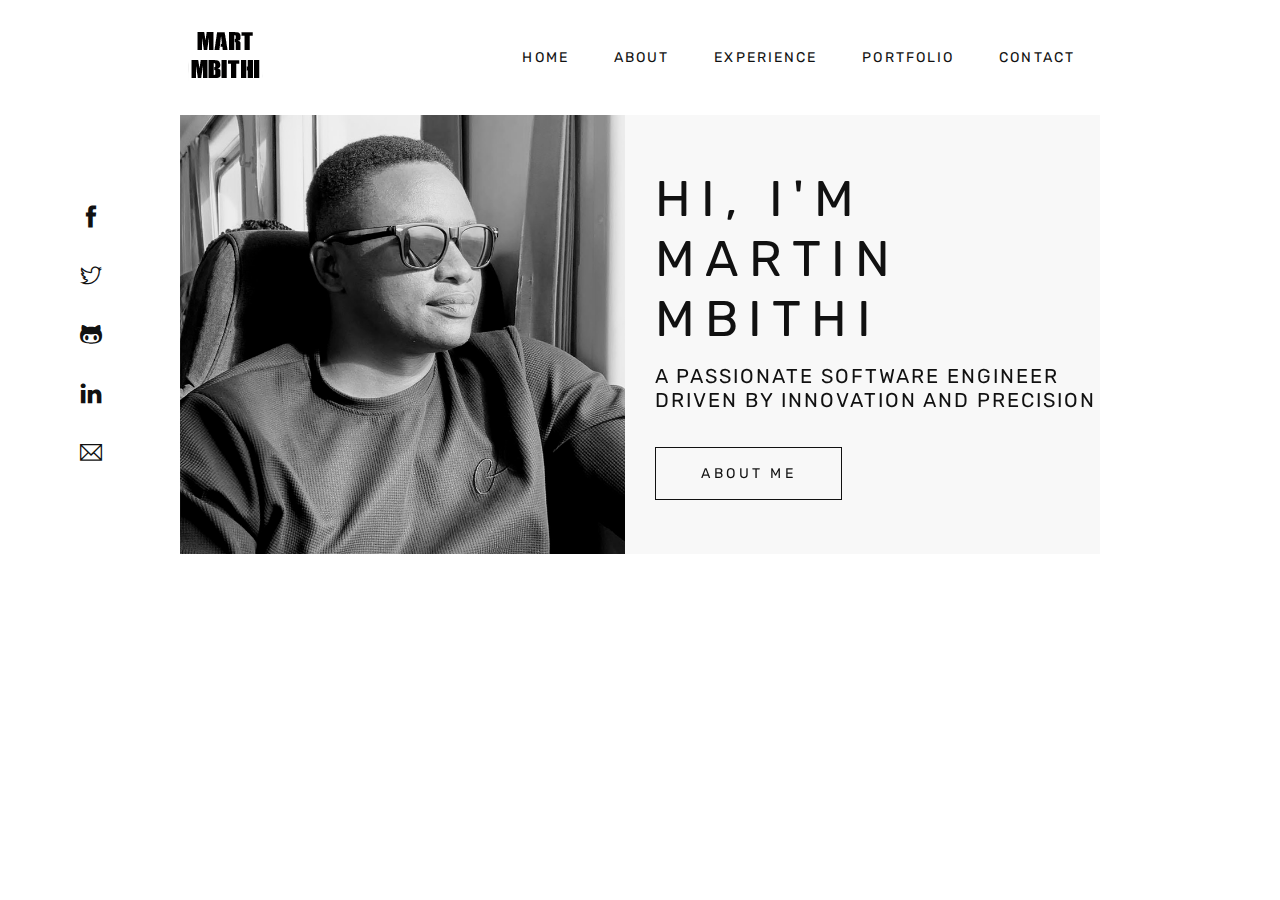
<file: index.html>
<!DOCTYPE html>
<html lang="en">
  <head>
    <meta charset="UTF-8" />
    <meta name="viewport" content="width=device-width, initial-scale=1.0" />
    <meta http-equiv="X-UA-Compatible" content="ie=edge" />
    <meta
      name="description"
      content="Explore Martin Mbithi's portfolio: A dynamic software engineer in Kenya specializing in full-stack development, scalable systems, and innovative tech solutions."
    />
    <meta
      name="keywords"
      content="Martin Mbithi, Software Engineer Kenya, Full-Stack Developer, Tech Solutions, Scalable Systems, Innovative Technology"
    />
    <meta name="author" content="Martin Mbithi" />

    <!-- Open Graph / Facebook -->
    <meta property="og:type" content="website" />
    <meta
      property="og:title"
      content="Martin Mbithi - Software Engineer Portfolio"
    />
    <meta
      property="og:description"
      content="Explore Martin Mbithi's professional portfolio showcasing expertise in software engineering, scalable systems, and cutting-edge technology in Kenya."
    />
    <meta property="og:image" content="assets/img/og-image.jpg" />
    <meta property="og:url" content="https://www.martinmbithi.github.io" />
    <meta property="og:site_name" content="Martin Mbithi Portfolio" />

    <!-- Twitter -->
    <meta name="twitter:card" content="summary_large_image" />
    <meta
      name="twitter:title"
      content="Martin Mbithi - Software Engineer Portfolio"
    />
    <meta
      name="twitter:description"
      content="Discover Martin Mbithi's portfolio, showcasing top-notch software engineering and innovative tech solutions."
    />
    <meta name="twitter:image" content="assets/img/twitter-image.jpg" />

    <!-- Canonical URL -->
    <link rel="canonical" href="https://www.martinmbithi.github.io" />

    <!-- favicon -->
    <link
      rel="shortcut icon"
      type="image/x-icon"
      href="assets/img/favicon.ico"
    />

    <!-- Structured Data -->
    <script type="application/ld+json">
      {
        "@context": "https://schema.org",
        "@type": "Person",
        "name": "Martin Mbithi",
        "url": "https://www.martinmbithi.github.io",
        "image": "https://www.martinmbithi.com/assets/img/profile-image.jpg",
        "jobTitle": "Software Engineer",
        "worksFor": {
          "@type": "Organization",
          "name": "Devlan Solutions LTD"
        },
        "sameAs": [
          "https://www.linkedin.com/in/martin-mbithi-6626b617a/",
          "https://github.com/martinmbithi",
          "https://twitter.com/martinezmbithi",
          "https://www.facebook.com/devlansolutions/",
          "https://github.com/MartMbithi"
        ]
      }
    </script>

    <!-- Page Title -->
    <title>Martin Mbithi - Software Engineer Portfolio | Kenya</title>

    <!-- Style CSS -->
    <link rel="stylesheet" href="style.css" />

    <!-- Modernizr JS -->
    <script src="assets/js/vendor/modernizr-2.8.3.min.js"></script>
  </head>

  <body>
    <!-- Header Section Start -->
    <header id="active-sticky" class="position-fixed bg-white w-100">
      <div class="container-fluid px-180">
        <div class="navbar navbar-light bg-white px-0">
          <a class="navbar-brand" href="index.html"
            ><img src="assets/img/logo-black.png" alt="Logo"
          /></a>
          <span
            class="menu-toggler d-md-none"
            data-toggle="collapse"
            data-target="#accordianMenu"
          >
            <i class="ti-menu"></i>
          </span>
          <nav
            id="accordianMenu"
            class="primary-menu horizontal my-auto ml-auto collapse d-md-block"
          >
            <ul>
              <li>
                <a href="index.html"> Home</a>
              </li>
              <li>
                <a href="about.html">About</a>
              </li>
              <li>
                <a href="experience.html">Experience</a>
              </li>
              <li>
                <a href="portfolio.html">Portfolio</a>
              </li>
              <li>
                <a href="contact.html">Contact</a>
              </li>
            </ul>
          </nav>
        </div>
      </div>
    </header>
    <div class="header-space"></div>
    <section class="main-slider box-slider position-relative">
      <div class="container-fluid px-180">
        <div
          id="mainCarousel"
          class="carousel slide carousel-fade"
          data-ride="carousel"
        >
          <div class="carousel-inner bg-light">
            <div class="carousel-item active">
              <div class="row">
                <div class="col-12 col-md-6">
                  <div class="slide-thumb lr-effect">
                    <img
                      src="assets/img/slider/martin_profile.jpg"
                      alt="Thumbnail"
                    />
                  </div>
                </div>
                <div
                  class="col-12 col-md-6 d-flex align-items-center justify-content-center"
                >
                  <div class="slide-caption style2 lr-effect">
                    <h1 class="text-uppercase text-dark mb-15">
                      Hi, I'm Martin Mbithi
                    </h1>
                    <h4 class="text-uppecase text-dark mb-35">
                      a passionate software engineer driven by innovation and
                      precision
                    </h4>
                    <a
                      href="about.html"
                      class="btn btn-default btn-outline-dark"
                      >About Me</a
                    >
                  </div>
                </div>
              </div>
            </div>
          </div>
        </div>
      </div>
      <div
        class="social-icons social-dark social-vertical d-inline-flex flex-row flex-sm-column flex-md-row flex-xl-column"
      >
        <a href="https://www.facebook.com/devlansolutions/" target="_blank"
          ><i class="ti-facebook"></i
        ></a>
        <a href="https://twitter.com/martinezmbithi" target="_blank"
          ><i class="ti-twitter"></i
        ></a>
        <a href="https://github.com/MartMbithi" target="_blank"
          ><i class="ti-github"></i
        ></a>
        <a
          href="https://www.linkedin.com/in/martin-mbithi-6626b617a/"
          target="_blank"
          ><i class="ti-linkedin"></i
        ></a>
        <a href="mailto:martinezmbithi@gmail.com"><i class="ti-email"></i></a>
      </div>
    </section>
    <script src="assets/js/vendor/jquery-3.4.1.min.js"></script>
    <script src="assets/js/popper.min.js"></script>
    <script src="assets/js/bootstrap.min.js"></script>
    <script src="assets/js/plugins.js"></script>
    <script src="assets/js/main.js"></script>
  </body>
</html>
</file>
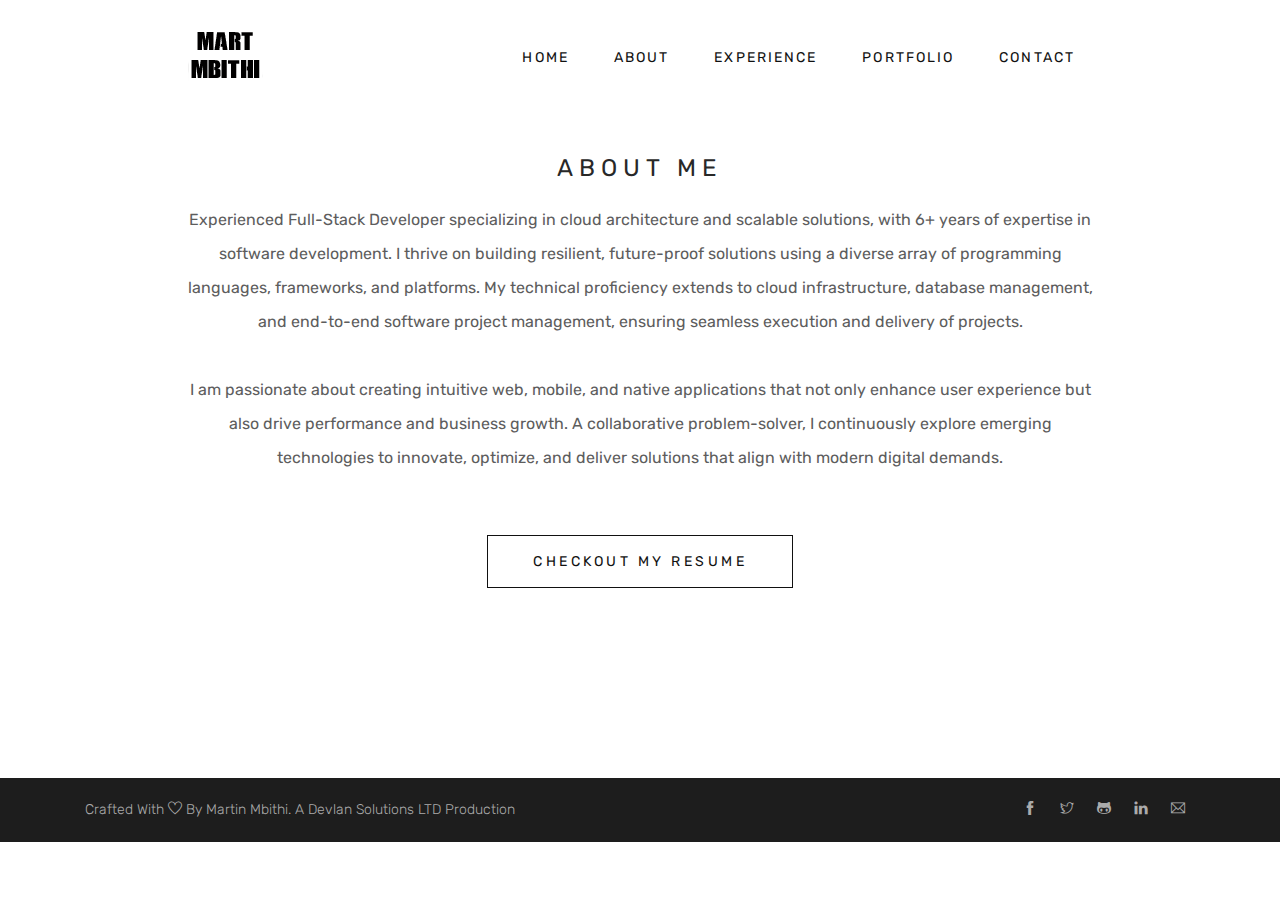
<file: about.html>
<!DOCTYPE html>
<html lang="en">
  <head>
    <meta charset="UTF-8" />
    <meta name="viewport" content="width=device-width, initial-scale=1.0" />
    <meta http-equiv="X-UA-Compatible" content="ie=edge" />
    <meta
      name="description"
      content="Explore Martin Mbithi's portfolio: A dynamic software engineer in Kenya specializing in full-stack development, scalable systems, and innovative tech solutions."
    />
    <meta
      name="keywords"
      content="Martin Mbithi, Software Engineer Kenya, Full-Stack Developer, Tech Solutions, Scalable Systems, Innovative Technology"
    />
    <meta name="author" content="Martin Mbithi" />

    <!-- Open Graph / Facebook -->
    <meta property="og:type" content="website" />
    <meta
      property="og:title"
      content="Martin Mbithi - Software Engineer Portfolio"
    />
    <meta
      property="og:description"
      content="Explore Martin Mbithi's professional portfolio showcasing expertise in software engineering, scalable systems, and cutting-edge technology in Kenya."
    />
    <meta property="og:image" content="assets/img/og-image.jpg" />
    <meta property="og:url" content="https://www.martinmbithi.github.io" />
    <meta property="og:site_name" content="Martin Mbithi Portfolio" />

    <!-- Twitter -->
    <meta name="twitter:card" content="summary_large_image" />
    <meta
      name="twitter:title"
      content="Martin Mbithi - Software Engineer Portfolio"
    />
    <meta
      name="twitter:description"
      content="Discover Martin Mbithi's portfolio, showcasing top-notch software engineering and innovative tech solutions."
    />
    <meta name="twitter:image" content="assets/img/twitter-image.jpg" />

    <!-- Canonical URL -->
    <link rel="canonical" href="https://www.martinmbithi.github.io" />

    <!-- favicon -->
    <link
      rel="shortcut icon"
      type="image/x-icon"
      href="assets/img/favicon.ico"
    />

    <!-- Structured Data -->
    <script type="application/ld+json">
      {
        "@context": "https://schema.org",
        "@type": "Person",
        "name": "Martin Mbithi",
        "url": "https://www.martinmbithi.github.io",
        "image": "https://www.martinmbithi.com/assets/img/profile-image.jpg",
        "jobTitle": "Software Engineer",
        "worksFor": {
          "@type": "Organization",
          "name": "Devlan Solutions LTD"
        },
        "sameAs": [
          "https://www.linkedin.com/in/martin-mbithi-6626b617a/",
          "https://github.com/martinmbithi",
          "https://twitter.com/martinezmbithi",
          "https://www.facebook.com/devlansolutions/",
          "https://github.com/MartMbithi"
        ]
      }
    </script>

    <!-- Page Title -->
    <title>About Martin Mbithi - Software Engineer Portfolio | Kenya</title>

    <!-- Style CSS -->
    <link rel="stylesheet" href="style.css" />

    <!-- Modernizr JS -->
    <script src="assets/js/vendor/modernizr-2.8.3.min.js"></script>
  </head>

  <body>
    <header id="active-sticky" class="position-fixed bg-white w-100">
      <div class="container-fluid px-180">
        <div class="navbar navbar-light bg-white px-0">
          <a class="navbar-brand" href="index.html"
            ><img src="assets/img/logo-black.png" alt="Logo"
          /></a>
          <span
            class="menu-toggler d-md-none"
            data-toggle="collapse"
            data-target="#accordianMenu"
          >
            <i class="ti-menu"></i>
          </span>
          <nav
            id="accordianMenu"
            class="primary-menu horizontal my-auto ml-auto collapse d-md-block"
          >
            <ul>
              <li>
                <a href="index.html">Home</a>
              </li>
              <li>
                <a href="about.html">About</a>
              </li>
              <li>
                <a href="experience.html">Experience</a>
              </li>
              <li>
                <a href="portfolio.html">Portfolio</a>
              </li>
              <li>
                <a href="contact.html">Contact</a>
              </li>
            </ul>
          </nav>
        </div>
      </div>
    </header>
    <br>
    <main>
      <section class="portfolio-area section-py bg-white">
        <div class="container-fluid px-180">
          <div class="row">
            <div class="col-12 text-center">
              <div class="section-heading mb-70">
                <h2 class="pb-5">About Me</h2>
                <p>
                  Experienced Full-Stack Developer specializing in cloud
                  architecture and scalable solutions, with 6+ years of
                  expertise in software development. I thrive on building
                  resilient, future-proof solutions using a diverse array of
                  programming languages, frameworks, and platforms. My technical
                  proficiency extends to cloud infrastructure, database
                  management, and end-to-end software project management,
                  ensuring seamless execution and delivery of projects.
                  <br /><br />
                  I am passionate about creating intuitive web, mobile, and
                  native applications that not only enhance user experience but
                  also drive performance and business growth. A collaborative
                  problem-solver, I continuously explore emerging technologies
                  to innovate, optimize, and deliver solutions that align with
                  modern digital demands.
                </p>
                <div class="text-center mt-60">
                  <a
                    href="assets/resume/martin_mbithi_resume.pdf"
                    target="_blank"
                    class="btn btn-default btn-outline-dark"
                    >Checkout my resume</a
                  >
                </div>
              </div>
            </div>
          </div>
        </div>
      </section>
    </main>
    <footer>
      <div class="copyright-area py-15 bg-secondary">
        <div class="container">
          <div class="row">
            <div class="col-12 d-md-flex text-center">
              <div class="copyright-text">
                <p>
                  Crafted With <i class="ti-heart"></i> By Martin Mbithi. A
                  <a target="_blank" href="https://devlan.co.ke"
                    >Devlan Solutions LTD</a
                  >
                  Production
                </p>
              </div>
              <div class="social-links ml-auto">
                <a
                  href="https://www.facebook.com/devlansolutions/"
                  target="_blank"
                  ><i class="ti-facebook"></i
                ></a>
                <a href="https://twitter.com/martinezmbithi" target="_blank"
                  ><i class="ti-twitter"></i
                ></a>
                <a href="https://github.com/MartMbithi" target="_blank"
                  ><i class="ti-github"></i
                ></a>
                <a
                  href="https://www.linkedin.com/in/martin-mbithi-6626b617a/"
                  target="_blank"
                  ><i class="ti-linkedin"></i
                ></a>
                <a href="mailto:martinezmbithi@gmail.com"
                  ><i class="ti-email"></i
                ></a>
              </div>
            </div>
          </div>
        </div>
      </div>
    </footer>
    <script src="assets/js/vendor/jquery-3.4.1.min.js"></script>
    <script src="assets/js/popper.min.js"></script>
    <script src="assets/js/bootstrap.min.js"></script>
    <script src="assets/js/plugins.js"></script>
    <script src="assets/js/main.js"></script>
  </body>
</html>
</file>
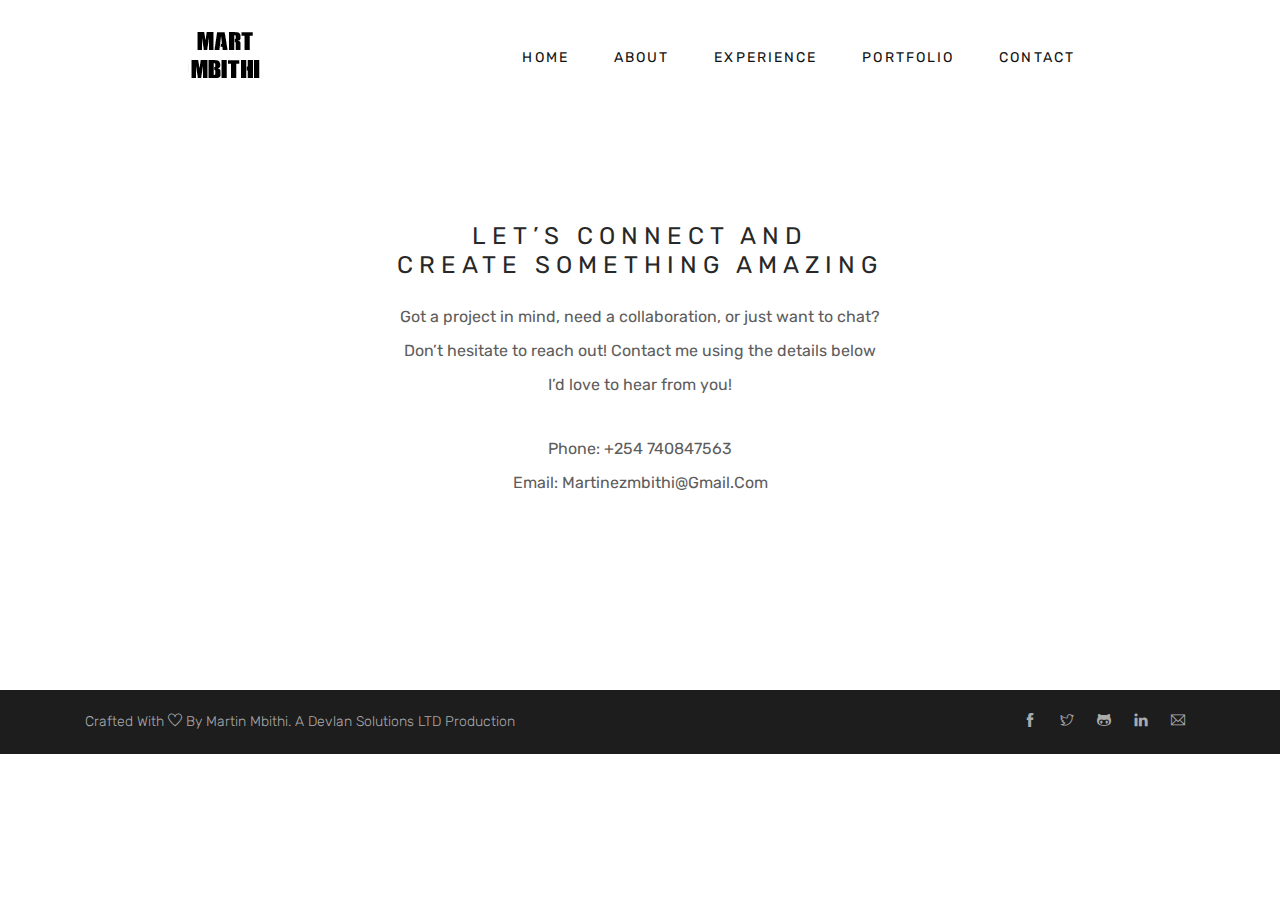
<file: contact.html>
<!DOCTYPE html>
<html lang="en">
  <head>
    <meta charset="UTF-8" />
    <meta name="viewport" content="width=device-width, initial-scale=1.0" />
    <meta http-equiv="X-UA-Compatible" content="ie=edge" />
    <meta
      name="description"
      content="Explore Martin Mbithi's portfolio: A dynamic software engineer in Kenya specializing in full-stack development, scalable systems, and innovative tech solutions."
    />
    <meta
      name="keywords"
      content="Martin Mbithi, Software Engineer Kenya, Full-Stack Developer, Tech Solutions, Scalable Systems, Innovative Technology"
    />
    <meta name="author" content="Martin Mbithi" />

    <!-- Open Graph / Facebook -->
    <meta property="og:type" content="website" />
    <meta
      property="og:title"
      content="Martin Mbithi - Software Engineer Portfolio"
    />
    <meta
      property="og:description"
      content="Explore Martin Mbithi's professional portfolio showcasing expertise in software engineering, scalable systems, and cutting-edge technology in Kenya."
    />
    <meta property="og:image" content="assets/img/og-image.jpg" />
    <meta property="og:url" content="https://www.martinmbithi.github.io" />
    <meta property="og:site_name" content="Martin Mbithi Portfolio" />

    <!-- Twitter -->
    <meta name="twitter:card" content="summary_large_image" />
    <meta
      name="twitter:title"
      content="Martin Mbithi - Software Engineer Portfolio"
    />
    <meta
      name="twitter:description"
      content="Discover Martin Mbithi's portfolio, showcasing top-notch software engineering and innovative tech solutions."
    />
    <meta name="twitter:image" content="assets/img/twitter-image.jpg" />

    <!-- Canonical URL -->
    <link rel="canonical" href="https://www.martinmbithi.github.io" />

    <!-- favicon -->
    <link
      rel="shortcut icon"
      type="image/x-icon"
      href="assets/img/favicon.ico"
    />

    <!-- Structured Data -->
    <script type="application/ld+json">
      {
        "@context": "https://schema.org",
        "@type": "Person",
        "name": "Martin Mbithi",
        "url": "https://www.martinmbithi.github.io",
        "image": "https://www.martinmbithi.com/assets/img/profile-image.jpg",
        "jobTitle": "Software Engineer",
        "worksFor": {
          "@type": "Organization",
          "name": "Devlan Solutions LTD"
        },
        "sameAs": [
          "https://www.linkedin.com/in/martin-mbithi-6626b617a/",
          "https://github.com/martinmbithi",
          "https://twitter.com/martinezmbithi",
          "https://www.facebook.com/devlansolutions/",
          "https://github.com/MartMbithi"
        ]
      }
    </script>

    <!-- Page Title -->
    <title>Contact Martin Mbithi - Software Engineer Portfolio | Kenya</title>

    <!-- Style CSS -->
    <link rel="stylesheet" href="style.css" />

    <!-- Modernizr JS -->
    <script src="assets/js/vendor/modernizr-2.8.3.min.js"></script>
  </head>

  <body>
    <header id="active-sticky" class="position-fixed bg-white w-100">
      <div class="container-fluid px-180">
        <div class="navbar navbar-light bg-white px-0">
          <a class="navbar-brand" href="index.html"
            ><img src="assets/img/logo-black.png" alt="Logo"
          /></a>
          <span
            class="menu-toggler d-md-none"
            data-toggle="collapse"
            data-target="#accordianMenu"
          >
            <i class="ti-menu"></i>
          </span>
          <nav
            id="accordianMenu"
            class="primary-menu horizontal my-auto ml-auto collapse d-md-block"
          >
            <ul>
              <li>
                <a href="index.html">Home</a>
              </li>
              <li>
                <a href="about.html">About</a>
              </li>
              <li>
                <a href="experience.html">Experience</a>
              </li>
              <li>
                <a href="portfolio.html">Portfolio</a>
              </li>
              <li>
                <a href="contact.html">Contact</a>
              </li>
            </ul>
          </nav>
        </div>
      </div>
    </header>
    <br><br><br>
    <main>
      <section class="portfolio-area section-py bg-white">
        <div class="container-fluid px-180">
          <div class="row">
            <div class="col-12 text-center">
              <div class="section-heading mb-70">
                <h2 class="pb-5">Let’s Connect  and <br> Create Something Amazing</h2>
                <p>
                    Got a project in mind, need a collaboration, or just want to chat? <br> Don’t hesitate to reach out! Contact me using the details below <br> I’d love to hear from you!
                  </p>
                  <div class="contact-info">
                    <h4 class="mb-30"></h4>
                    <p><a href="tel:+254 740847563">Phone: +254 740847563</a></p>
                    <p><a href="mailto:martinezmbithi@gmail.com">Email: martinezmbithi@gmail.com</a></p>
                  </div>
                </div>
              </div>
            </div>
          </div>
        </div>
      </section>
    </main>
    <footer>
      <div class="copyright-area py-15 bg-secondary">
        <div class="container">
          <div class="row">
            <div class="col-12 d-md-flex text-center">
              <div class="copyright-text">
                <p>
                  Crafted With <i class="ti-heart"></i> By Martin Mbithi. A
                  <a target="_blank" href="https://devlan.co.ke"
                    >Devlan Solutions LTD</a
                  >
                  Production
                </p>
              </div>
              <div class="social-links ml-auto">
                <a
                  href="https://www.facebook.com/devlansolutions/"
                  target="_blank"
                  ><i class="ti-facebook"></i
                ></a>
                <a href="https://twitter.com/martinezmbithi" target="_blank"
                  ><i class="ti-twitter"></i
                ></a>
                <a href="https://github.com/MartMbithi" target="_blank"
                  ><i class="ti-github"></i
                ></a>
                <a
                  href="https://www.linkedin.com/in/martin-mbithi-6626b617a/"
                  target="_blank"
                  ><i class="ti-linkedin"></i
                ></a>
                <a href="mailto:martinezmbithi@gmail.com"
                  ><i class="ti-email"></i
                ></a>
              </div>
            </div>
          </div>
        </div>
      </div>
    </footer>
    <script src="assets/js/vendor/jquery-3.4.1.min.js"></script>
    <script src="assets/js/popper.min.js"></script>
    <script src="assets/js/bootstrap.min.js"></script>
    <script src="assets/js/plugins.js"></script>
    <script src="assets/js/main.js"></script>
  </body>
</html>
</file>
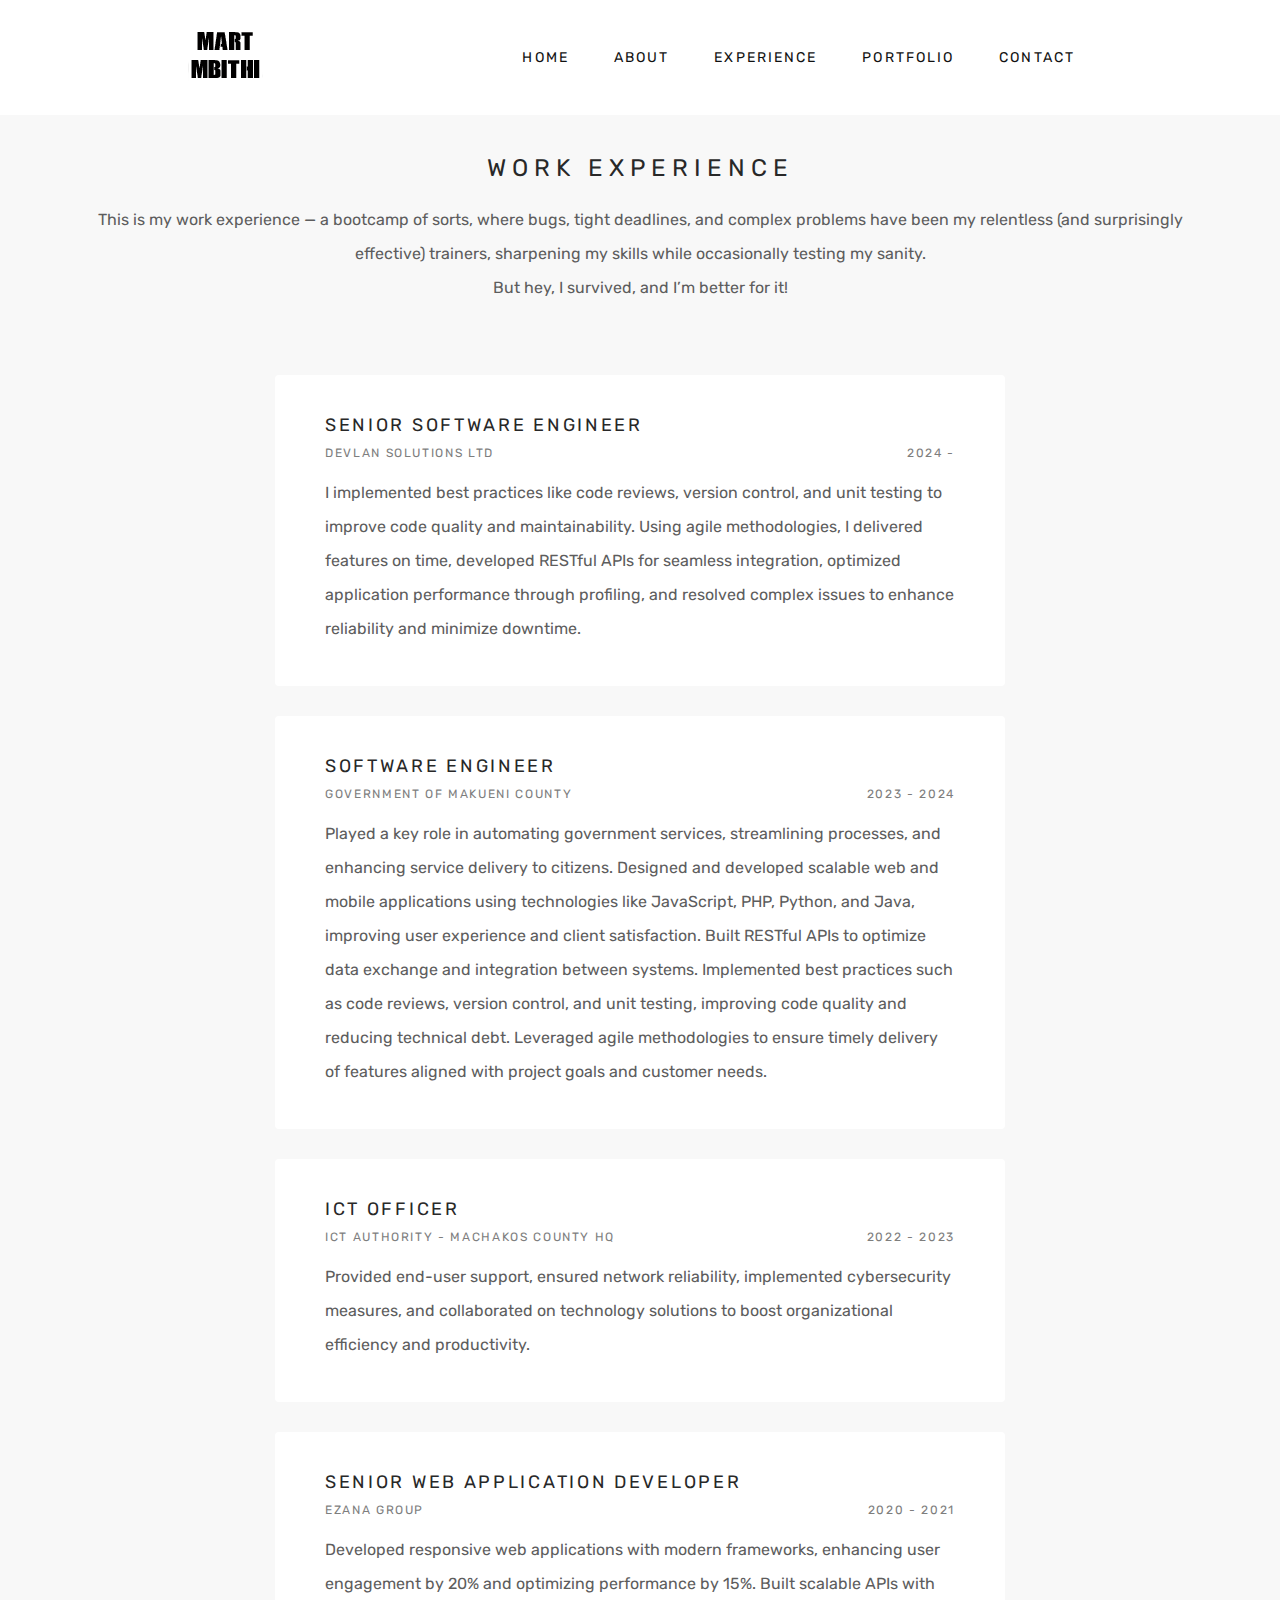
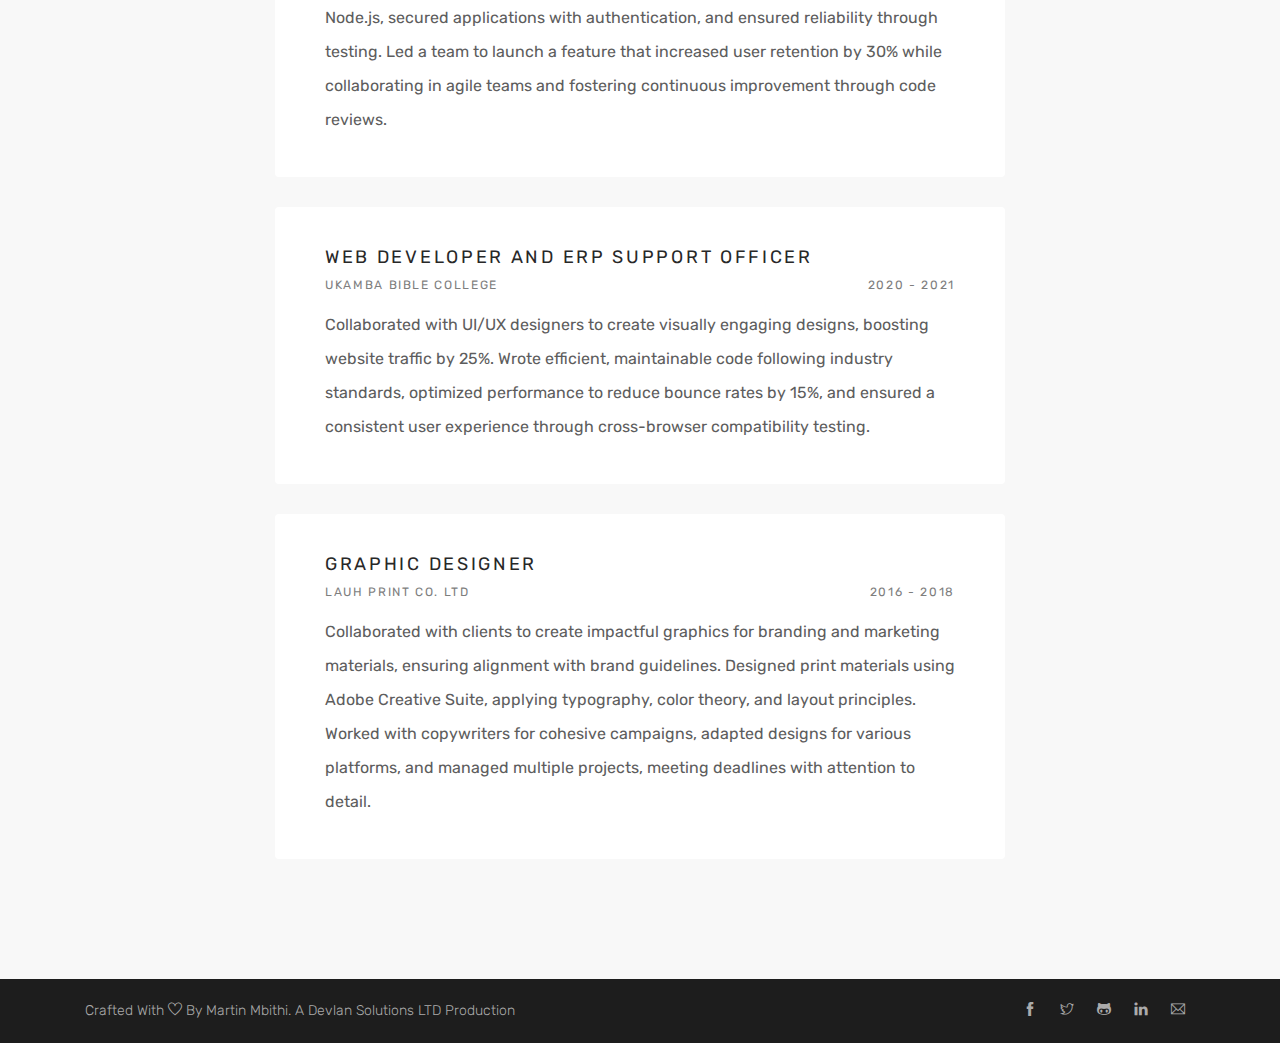
<file: experience.html>
<!DOCTYPE html>
<html lang="en">
  <head>
    <meta charset="UTF-8" />
    <meta name="viewport" content="width=device-width, initial-scale=1.0" />
    <meta http-equiv="X-UA-Compatible" content="ie=edge" />
    <meta
      name="description"
      content="Explore Martin Mbithi's portfolio: A dynamic software engineer in Kenya specializing in full-stack development, scalable systems, and innovative tech solutions."
    />
    <meta
      name="keywords"
      content="Martin Mbithi, Software Engineer Kenya, Full-Stack Developer, Tech Solutions, Scalable Systems, Innovative Technology"
    />
    <meta name="author" content="Martin Mbithi" />

    <!-- Open Graph / Facebook -->
    <meta property="og:type" content="website" />
    <meta
      property="og:title"
      content="Martin Mbithi - Software Engineer Portfolio"
    />
    <meta
      property="og:description"
      content="Explore Martin Mbithi's professional portfolio showcasing expertise in software engineering, scalable systems, and cutting-edge technology in Kenya."
    />
    <meta property="og:image" content="assets/img/og-image.jpg" />
    <meta property="og:url" content="https://www.martinmbithi.github.io" />
    <meta property="og:site_name" content="Martin Mbithi Portfolio" />

    <!-- Twitter -->
    <meta name="twitter:card" content="summary_large_image" />
    <meta
      name="twitter:title"
      content="Martin Mbithi - Software Engineer Portfolio"
    />
    <meta
      name="twitter:description"
      content="Discover Martin Mbithi's portfolio, showcasing top-notch software engineering and innovative tech solutions."
    />
    <meta name="twitter:image" content="assets/img/twitter-image.jpg" />

    <!-- Canonical URL -->
    <link rel="canonical" href="https://www.martinmbithi.github.io" />

    <!-- favicon -->
    <link
      rel="shortcut icon"
      type="image/x-icon"
      href="assets/img/favicon.ico"
    />

    <!-- Structured Data -->
    <script type="application/ld+json">
      {
        "@context": "https://schema.org",
        "@type": "Person",
        "name": "Martin Mbithi",
        "url": "https://www.martinmbithi.github.io",
        "image": "https://www.martinmbithi.com/assets/img/profile-image.jpg",
        "jobTitle": "Software Engineer",
        "worksFor": {
          "@type": "Organization",
          "name": "Devlan Solutions LTD"
        },
        "sameAs": [
          "https://www.linkedin.com/in/martin-mbithi-6626b617a/",
          "https://github.com/martinmbithi",
          "https://twitter.com/martinezmbithi",
          "https://www.facebook.com/devlansolutions/",
          "https://github.com/MartMbithi"
        ]
      }
    </script>

    <!-- Page Title -->
    <title>About Martin Mbithi - Software Engineer Portfolio | Kenya</title>

    <!-- Style CSS -->
    <link rel="stylesheet" href="style.css" />

    <!-- Modernizr JS -->
    <script src="assets/js/vendor/modernizr-2.8.3.min.js"></script>
  </head>

  <body>
    <header id="active-sticky" class="position-fixed bg-white w-100">
      <div class="container-fluid px-180">
        <div class="navbar navbar-light bg-white px-0">
          <a class="navbar-brand" href="index.html"
            ><img src="assets/img/logo-black.png" alt="Logo"
          /></a>
          <span
            class="menu-toggler d-md-none"
            data-toggle="collapse"
            data-target="#accordianMenu"
          >
            <i class="ti-menu"></i>
          </span>
          <nav
            id="accordianMenu"
            class="primary-menu horizontal my-auto ml-auto collapse d-md-block"
          >
            <ul>
              <li>
                <a href="index.html">Home</a>
              </li>
              <li>
                <a href="about.html">About</a>
              </li>
              <li>
                <a href="experience.html">Experience</a>
              </li>
              <li>
                <a href="portfolio.html">Portfolio</a>
              </li>
              <li>
                <a href="contact.html">Contact</a>
              </li>
            </ul>
          </nav>
        </div>
      </div>
    </header>
    <br />
    <main>
      <section class="section-py bg-light">
        <div class="container">
          <div class="row">
            <div class="col-12 text-center">
              <div class="section-heading mb-70">
                <h2 class="pb-5">Work Experience</h2>
                <p>
                  This is my work experience — a bootcamp of sorts, where bugs,
                  tight deadlines, and complex problems have been my relentless
                  (and surprisingly effective) trainers, sharpening my skills
                  while occasionally testing my sanity. <br />
                  But hey, I survived, and I’m better for it!
                </p>
              </div>
            </div>
          </div>
          <div class="row">
            <div class="col-12 col-md-10 col-lg-8 mx-auto">
              <!-- Devlan Solutions LTD -->
              <div class="card border-0 experience-card mb-30">
                <div class="card-body py-40 px-50">
                  <h4 class="mb-10">Senior Software Engineer</h4>
                  <div class="media">
                    <h6>Devlan Solutions LTD</h6>
                    <h6 class="ml-auto">2024 -</h6>
                  </div>
                  <p class="card-text">
                    I implemented best practices like code reviews, version
                    control, and unit testing to improve code quality and
                    maintainability. Using agile methodologies, I delivered
                    features on time, developed RESTful APIs for seamless
                    integration, optimized application performance through
                    profiling, and resolved complex issues to enhance
                    reliability and minimize downtime.
                  </p>
                </div>
              </div>

              <!-- Government of Makueni County -->
              <div class="card border-0 experience-card mb-30">
                <div class="card-body py-40 px-50">
                  <h4 class="mb-10">Software Engineer</h4>
                  <div class="media">
                    <h6>Government of Makueni County</h6>
                    <h6 class="ml-auto">2023 - 2024</h6>
                  </div>
                  <p class="card-text">
                    Played a key role in automating government services,
                    streamlining processes, and enhancing service delivery to
                    citizens. Designed and developed scalable web and mobile
                    applications using technologies like JavaScript, PHP,
                    Python, and Java, improving user experience and client
                    satisfaction. Built RESTful APIs to optimize data exchange
                    and integration between systems. Implemented best practices
                    such as code reviews, version control, and unit testing,
                    improving code quality and reducing technical debt.
                    Leveraged agile methodologies to ensure timely delivery of
                    features aligned with project goals and customer needs.
                  </p>
                </div>
              </div>

              <!-- ICT Authority Machakos County -->
              <div class="card border-0 experience-card mb-30">
                <div class="card-body py-40 px-50">
                  <h4 class="mb-10">ICT Officer</h4>
                  <div class="media">
                    <h6>ICT Authority - Machakos County HQ</h6>
                    <h6 class="ml-auto">2022 - 2023</h6>
                  </div>
                  <p class="card-text">
                    Provided end-user support, ensured network reliability,
                    implemented cybersecurity measures, and collaborated on
                    technology solutions to boost organizational efficiency and
                    productivity.
                  </p>
                </div>
              </div>

              <!-- Ezana Group -->
              <div class="card border-0 experience-card mb-30">
                <div class="card-body py-40 px-50">
                  <h4 class="mb-10">Senior Web Application Developer</h4>
                  <div class="media">
                    <h6>ezana Group</h6>
                    <h6 class="ml-auto">2020 - 2021</h6>
                  </div>
                  <p class="card-text">
                    Developed responsive web applications with modern
                    frameworks, enhancing user engagement by 20% and optimizing
                    performance by 15%. Built scalable APIs with Node.js,
                    secured applications with authentication, and ensured
                    reliability through testing. Led a team to launch a feature
                    that increased user retention by 30% while collaborating in
                    agile teams and fostering continuous improvement through
                    code reviews.
                  </p>
                </div>
              </div>

              <!-- Ukamba Bible College -->
              <div class="card border-0 experience-card mb-30">
                <div class="card-body py-40 px-50">
                  <h4 class="mb-10">Web Developer and ERP Support Officer</h4>
                  <div class="media">
                    <h6>Ukamba Bible College</h6>
                    <h6 class="ml-auto">2020 - 2021</h6>
                  </div>
                  <p class="card-text">
                    Collaborated with UI/UX designers to create visually
                    engaging designs, boosting website traffic by 25%. Wrote
                    efficient, maintainable code following industry standards,
                    optimized performance to reduce bounce rates by 15%, and
                    ensured a consistent user experience through cross-browser
                    compatibility testing.
                  </p>
                </div>
              </div>

              <!-- Lauh Print Company MKS -->
              <div class="card border-0 experience-card">
                <div class="card-body py-40 px-50">
                  <h4 class="mb-10">Graphic Designer</h4>
                  <div class="media">
                    <h6>Lauh Print Co. LTD</h6>
                    <h6 class="ml-auto">2016 - 2018</h6>
                  </div>
                  <p class="card-text">
                    Collaborated with clients to create impactful graphics for
                    branding and marketing materials, ensuring alignment with
                    brand guidelines. Designed print materials using Adobe
                    Creative Suite, applying typography, color theory, and
                    layout principles. Worked with copywriters for cohesive
                    campaigns, adapted designs for various platforms, and
                    managed multiple projects, meeting deadlines with attention
                    to detail.
                  </p>
                </div>
              </div>
            </div>
          </div>
        </div>
      </section>
    </main>
    <footer>
      <div class="copyright-area py-15 bg-secondary">
        <div class="container">
          <div class="row">
            <div class="col-12 d-md-flex text-center">
              <div class="copyright-text">
                <p>
                  Crafted With <i class="ti-heart"></i> By Martin Mbithi. A
                  <a target="_blank" href="https://devlan.co.ke"
                    >Devlan Solutions LTD</a
                  >
                  Production
                </p>
              </div>
              <div class="social-links ml-auto">
                <a
                  href="https://www.facebook.com/devlansolutions/"
                  target="_blank"
                  ><i class="ti-facebook"></i
                ></a>
                <a href="https://twitter.com/martinezmbithi" target="_blank"
                  ><i class="ti-twitter"></i
                ></a>
                <a href="https://github.com/MartMbithi" target="_blank"
                  ><i class="ti-github"></i
                ></a>
                <a
                  href="https://www.linkedin.com/in/martin-mbithi-6626b617a/"
                  target="_blank"
                  ><i class="ti-linkedin"></i
                ></a>
                <a href="mailto:martinezmbithi@gmail.com"
                  ><i class="ti-email"></i
                ></a>
              </div>
            </div>
          </div>
        </div>
      </div>
    </footer>
    <script src="assets/js/vendor/jquery-3.4.1.min.js"></script>
    <script src="assets/js/popper.min.js"></script>
    <script src="assets/js/bootstrap.min.js"></script>
    <script src="assets/js/plugins.js"></script>
    <script src="assets/js/main.js"></script>
  </body>
</html>
</file>
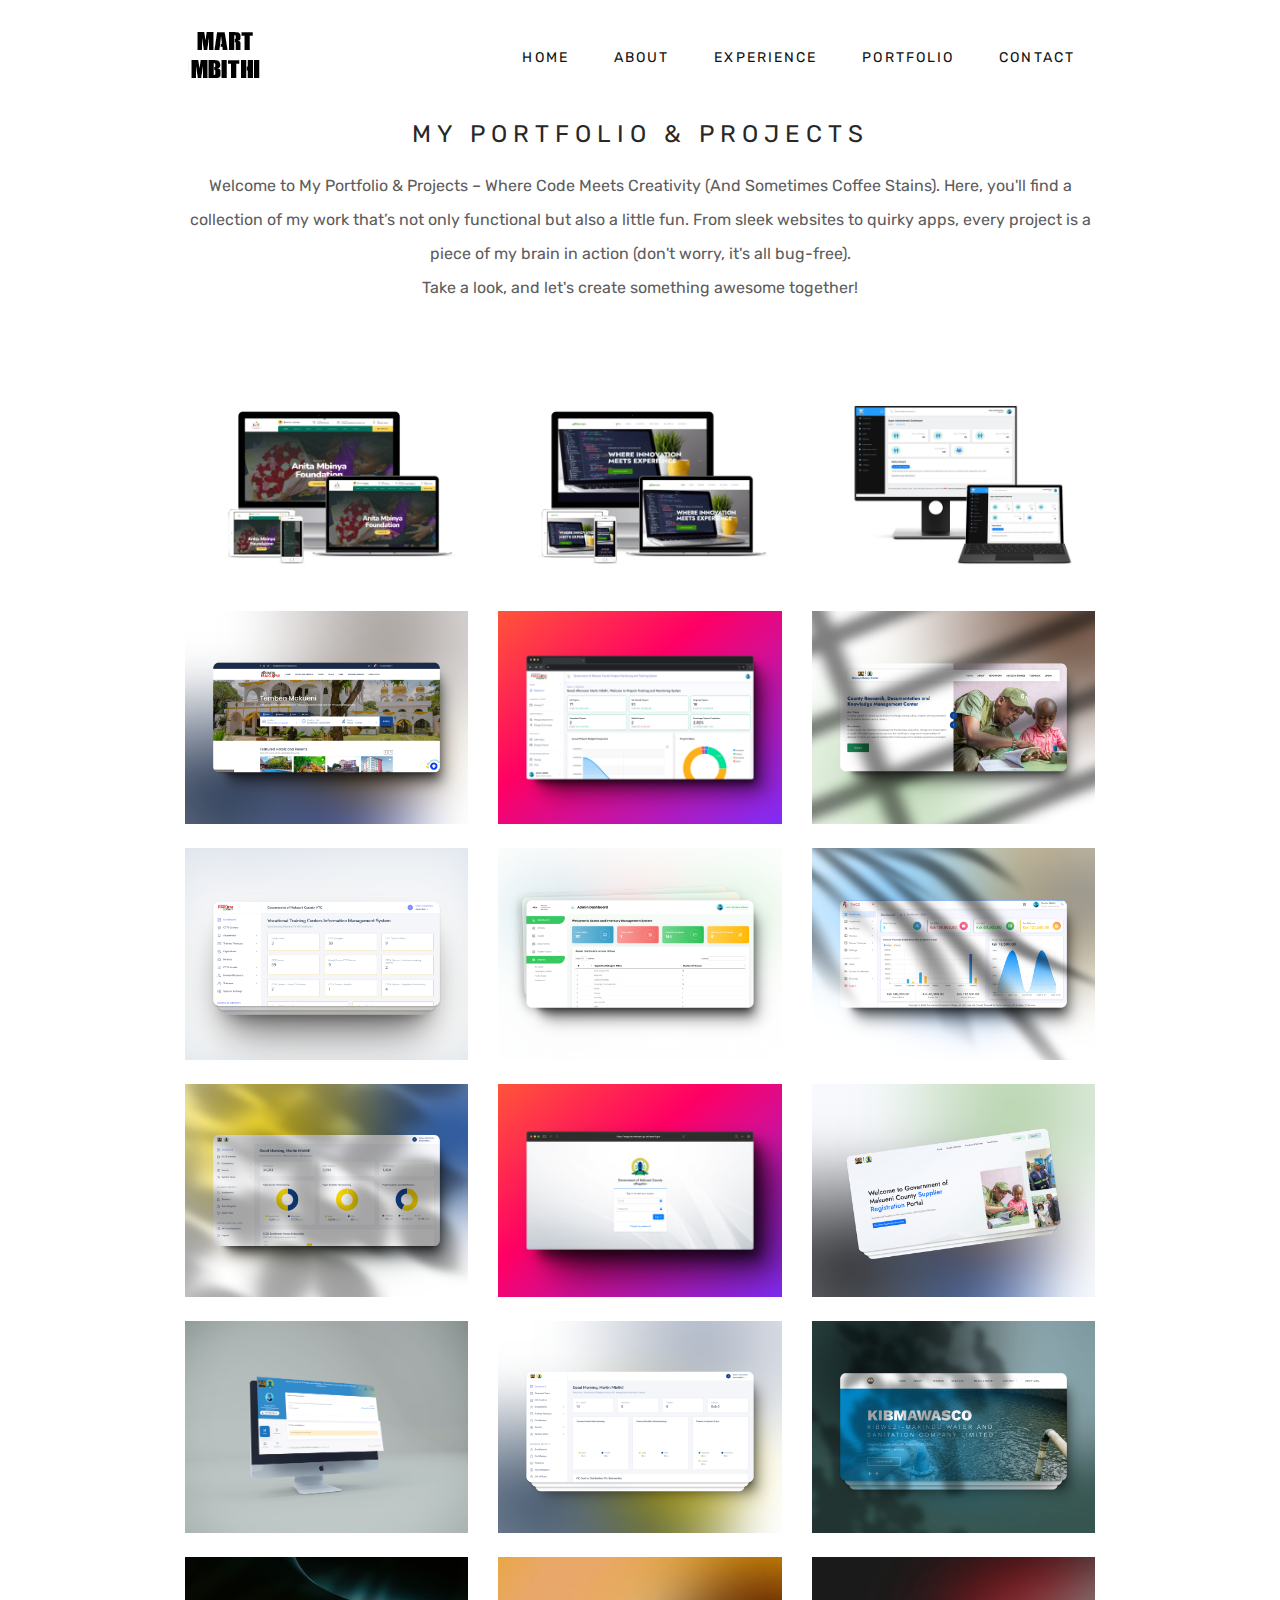
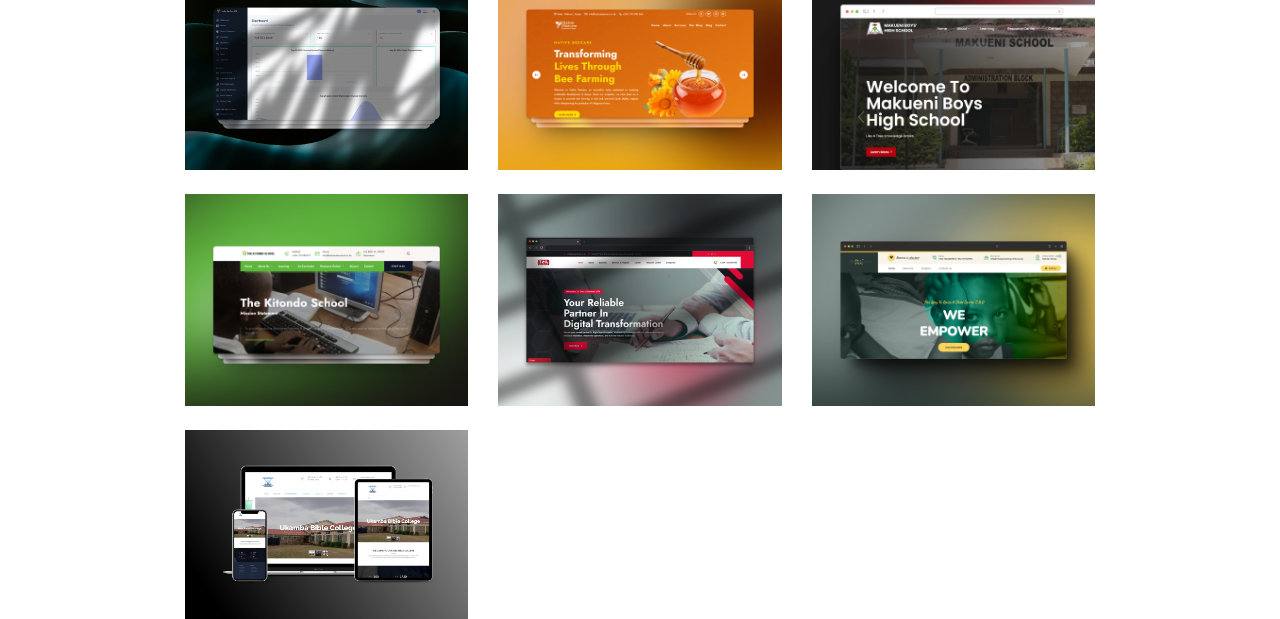
<file: portfolio.html>
<!DOCTYPE html>
<html lang="en">
  <head>
    <meta charset="UTF-8" />
    <meta name="viewport" content="width=device-width, initial-scale=1.0" />
    <meta http-equiv="X-UA-Compatible" content="ie=edge" />
    <meta
      name="description"
      content="Explore Martin Mbithi's portfolio: A dynamic software engineer in Kenya specializing in full-stack development, scalable systems, and innovative tech solutions."
    />
    <meta
      name="keywords"
      content="Martin Mbithi, Software Engineer Kenya, Full-Stack Developer, Tech Solutions, Scalable Systems, Innovative Technology"
    />
    <meta name="author" content="Martin Mbithi" />

    <!-- Open Graph / Facebook -->
    <meta property="og:type" content="website" />
    <meta
      property="og:title"
      content="Martin Mbithi - Software Engineer Portfolio"
    />
    <meta
      property="og:description"
      content="Explore Martin Mbithi's professional portfolio showcasing expertise in software engineering, scalable systems, and cutting-edge technology in Kenya."
    />
    <meta property="og:image" content="assets/img/og-image.jpg" />
    <meta property="og:url" content="https://www.martinmbithi.github.io" />
    <meta property="og:site_name" content="Martin Mbithi Portfolio" />

    <!-- Twitter -->
    <meta name="twitter:card" content="summary_large_image" />
    <meta
      name="twitter:title"
      content="Martin Mbithi - Software Engineer Portfolio"
    />
    <meta
      name="twitter:description"
      content="Discover Martin Mbithi's portfolio, showcasing top-notch software engineering and innovative tech solutions."
    />
    <meta name="twitter:image" content="assets/img/twitter-image.jpg" />

    <!-- Canonical URL -->
    <link rel="canonical" href="https://www.martinmbithi.github.io" />

    <!-- favicon -->
    <link
      rel="shortcut icon"
      type="image/x-icon"
      href="assets/img/favicon.ico"
    />

    <!-- Structured Data -->
    <script type="application/ld+json">
      {
        "@context": "https://schema.org",
        "@type": "Person",
        "name": "Martin Mbithi",
        "url": "https://www.martinmbithi.github.io",
        "image": "https://www.martinmbithi.com/assets/img/profile-image.jpg",
        "jobTitle": "Software Engineer",
        "worksFor": {
          "@type": "Organization",
          "name": "Devlan Solutions LTD"
        },
        "sameAs": [
          "https://www.linkedin.com/in/martin-mbithi-6626b617a/",
          "https://github.com/martinmbithi",
          "https://twitter.com/martinezmbithi",
          "https://www.facebook.com/devlansolutions/",
          "https://github.com/MartMbithi"
        ]
      }
    </script>

    <!-- Page Title -->
    <title>
      My Portfolio Martin Mbithi - Software Engineer Portfolio | Kenya
    </title>

    <!-- Style CSS -->
    <link rel="stylesheet" href="style.css" />

    <!-- Modernizr JS -->
    <script src="assets/js/vendor/modernizr-2.8.3.min.js"></script>
  </head>

  <body>
    <header id="active-sticky" class="position-fixed bg-white w-100">
      <div class="container-fluid px-180">
        <div class="navbar navbar-light bg-white px-0">
          <a class="navbar-brand" href="index.html"
            ><img src="assets/img/logo-black.png" alt="Logo"
          /></a>
          <span
            class="menu-toggler d-md-none"
            data-toggle="collapse"
            data-target="#accordianMenu"
          >
            <i class="ti-menu"></i>
          </span>
          <nav
            id="accordianMenu"
            class="primary-menu horizontal my-auto ml-auto collapse d-md-block"
          >
            <ul>
              <li>
                <a href="index.html">Home</a>
              </li>
              <li>
                <a href="about.html">About</a>
              </li>
              <li>
                <a href="experience.html">Experience</a>
              </li>
              <li>
                <a href="portfolio.html">Portfolio</a>
              </li>
              <li>
                <a href="contact.html">Contact</a>
              </li>
            </ul>
          </nav>
        </div>
      </div>
    </header>
    <main>
      <section class="portfolio-area section-py bg-white">
        <div class="container-fluid px-180">
          <div class="row">
            <div class="col-12 text-center">
              <div class="section-heading mb-70">
                <h2 class="pb-5">My Portfolio & Projects</h2>
                <p>
                  Welcome to My Portfolio & Projects – Where Code Meets
                  Creativity (And Sometimes Coffee Stains). Here, you'll find a
                  collection of my work that’s not only functional but also a
                  little fun. From sleek websites to quirky apps, every project
                  is a piece of my brain in action (don't worry, it's all
                  bug-free). <br />
                  Take a look, and let's create something awesome together!
                </p>
              </div>
            </div>
          </div>
          <div class="row">
            <div class="col-12">
              <div id="fitRows-grid" class="portfolio-item style2 row">
                <!-- Dynamic content will be inserted here -->
              </div>
            </div>
          </div>
        </div>
      </section>
    </main>
    <script src="assets/js/vendor/jquery-3.4.1.min.js"></script>
    <script src="assets/js/popper.min.js"></script>
    <script src="assets/js/bootstrap.min.js"></script>
    <script src="assets/js/plugins.js"></script>
    <script src="assets/js/main.js"></script>
    <script src="assets/js/projects.js"></script>
  </body>
</html>
</file>
<file: style.css>
/*
 *   Crafted On Mon Jan 06 2025
 *   From his finger tips, through his IDE to your deployment environment at full throttle with no bugs, loss of data,
 *   fluctuations, signal interference, or doubt—it can only be
 *   the legendary coding wizard, Martin Mbithi (martin@devlan.co.ke, www.martmbithi.github.io)
 */

/* Google Font Supports */
@import url('https://fonts.googleapis.com/css?family=Rubik:300,400,500,700,900&amp;display=swap');

/* CSS Files  */
@import url('assets/css/bootstrap.min.css');
@import url('assets/css/themify-icons.css');
@import url('assets/css/plugins.css');
@import url('assets/css/style.css');
</file>
